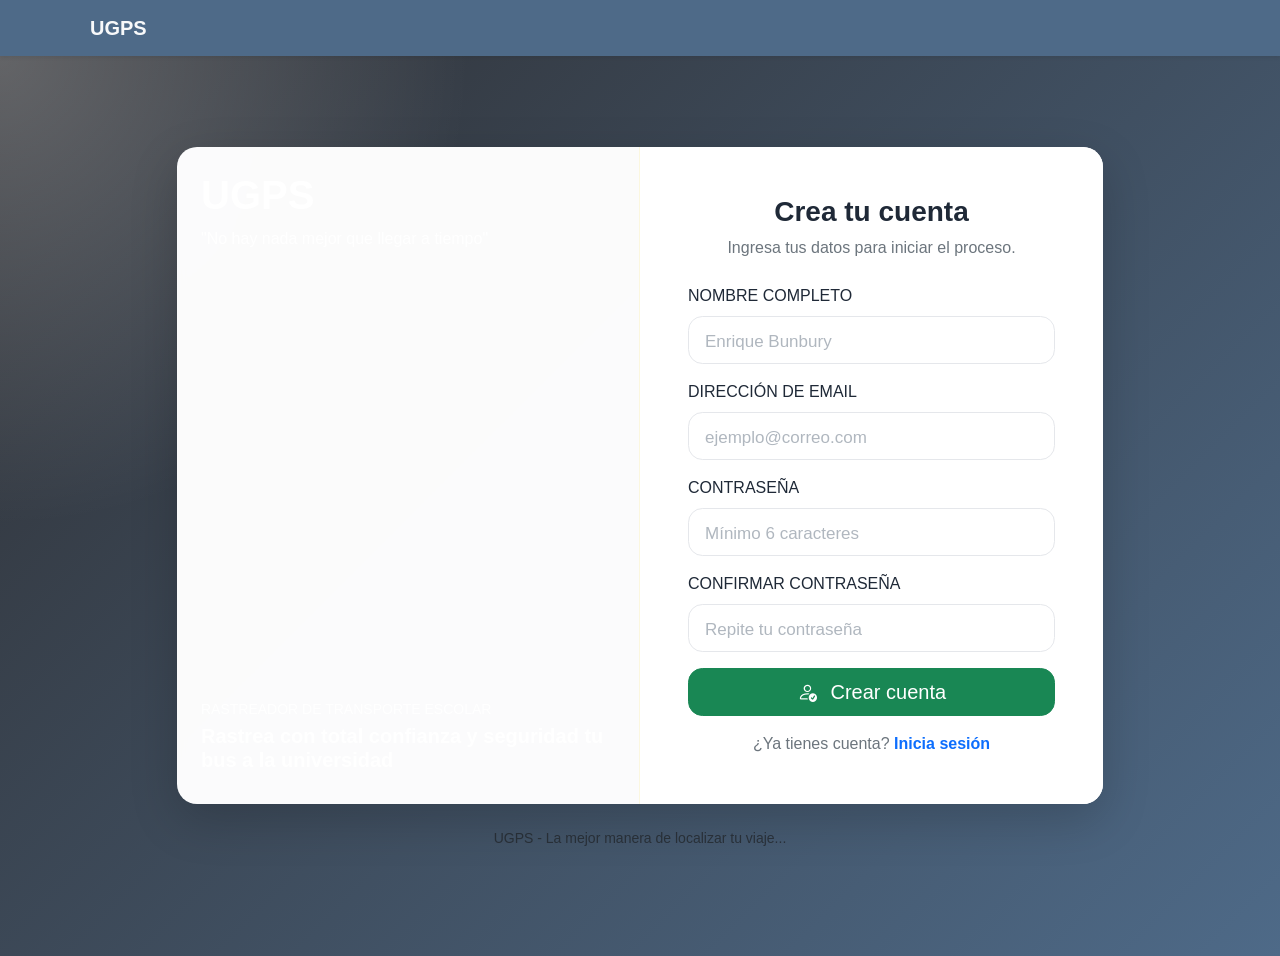
<file: public/register.html>
<!doctype html>
<html lang="es">

<head>
    <meta charset="UTF-8">
    <meta name="viewport" content="width=device-width, initial-scale=1.0">
    <title>UGPS | Registro</title>

    <link href="https://cdn.jsdelivr.net/npm/bootstrap@5.3.8/dist/css/bootstrap.min.css" rel="stylesheet">
    <link rel="stylesheet" href="https://cdn.jsdelivr.net/npm/bootstrap-icons@1.11.3/font/bootstrap-icons.min.css">
    <link rel="stylesheet" href="/public/assets/css/style.css">

    <style>
        body.auth-page {
            background-color: var(--bee-background);
        }

        .navbar {
            background-color: var(--ug-blue-muted);
        }

        .form-control::placeholder {
            color: #b0b7bf;
            font-size: 0.85em;
        }

        .auth-image-panel {
            background-color: var(--ug-blue-muted);
            border-right: 4px solid var(--ug-gold-bright);
        }

        .brand-badge {
            background-color: var(--ug-gold-bright);
            color: var(--ug-blue-muted);
            width: 40px;
            height: 40px;
            display: flex;
            align-items: center;
            justify-content: center;
            border-radius: 8px;
            font-weight: bold;
        }

        .btn-ug-primary {
            background-color: var(--ug-gold-bright);
            color: var(--ug-blue-muted);
            border: none;
            font-weight: bold;
        }

        .btn-ug-primary:hover {
            background-color: #e5c92b;
            color: #000;
        }
    </style>
</head>


<body class="auth-page">


    <!--Esta es la barra de menu-->

    <nav class="navbar navbar-expand-lg navbar-dark shadow-sm">
        <div class="container">
            <a class="navbar-brand fw-bold text-light" href="./dashboard.html">
                <i class="bi me-2"></i>
                UGPS
            </a>

            <div class="d-flex align-items-center gap-2 ms-auto">
                <span class="text-white small d-none d-md-inline">
                    <!--     <i class="bi bi-person-circle me-1"></i>
          <span id="navUserName">Usuario</span>-->
                </span>
            </div>
        </div>
    </nav>
    <!--Fin barra de menu-->




    <main class="min-vh-100 d-flex align-items-center justify-content-center auth-wrapper">
        <div class="container">
            <div class="row justify-content-center">
                <div class="col-12 col-lg-10">
                    <div class="auth-card shadow-lg overflow-hidden">
                        <div class="row g-0 align-items-stretch">
                            <div
                                class="col-md-6 auth-image-panel d-none d-md-flex flex-column justify-content-between p-4 text-white">
                                <div>
                                    <h2 class="display-6 fw-bold">UGPS</h2>
                                    <p class="mb-0 text-white-75">"No hay nada mejor que llegar a tiempo"</p>
                                </div>
                                <div>
                                    <p class="mb-1 text-uppercase small letter-spacing text-white-75">RASTREADOR DE
                                        TRANSPORTE ESCOLAR</p>
                                    <h3 class="h5 fw-bold">Rastrea con total confianza y seguridad tu bus a la
                                        universidad</h3>
                                </div>
                            </div>
                            <div class="col-12 col-md-6 p-5 auth-form-panel bg-white">
                                <div class="text-center mb-4">
                                    <h1 class="h3 fw-bold mb-2">Crea tu cuenta</h1>
                                    <p class="text-secondary mb-0">Ingresa tus datos para iniciar el proceso.</p>
                                </div>

                                <div id="registerAlert" class="alert alert-danger d-none" role="alert"></div>
                                <div id="registerSuccess" class="alert alert-success d-none" role="alert"></div>

                                <form id="registerForm" novalidate>
                                    <div class="mb-3">
                                        <label for="name" class="form-label">NOMBRE COMPLETO</label>
                                        <input type="text" class="form-control form-control-lg" id="name"
                                            placeholder="Enrique Bunbury" required>
                                    </div>

                                    <div class="mb-3">
                                        <label for="email" class="form-label">DIRECCIÓN DE EMAIL</label>
                                        <input type="email" class="form-control form-control-lg" id="email"
                                            placeholder="ejemplo@correo.com" required>
                                    </div>
                                    <!--
                  <div class="mb-3">
                    <label for="plates" class="form-label">PLACAS VEHICULARES</label>
                    <input type="text" class="form-control form-control-lg" id="plates" placeholder="Ej. GTF235F">
                  </div>
-->
                                    <div class="mb-3">
                                        <label for="password" class="form-label">CONTRASEÑA</label>
                                        <input type="password" class="form-control form-control-lg" id="password"
                                            placeholder="Mínimo 6 caracteres" required>
                                    </div>

                                    <div class="mb-3">
                                        <label for="confirmPassword" class="form-label">CONFIRMAR CONTRASEÑA</label>
                                        <input type="password" class="form-control form-control-lg" id="confirmPassword"
                                            placeholder="Repite tu contraseña" required>
                                    </div>

                                    <div class="d-grid mb-3">
                                        <button type="submit" id="registerBtn" class="btn btn-success btn-lg">
                                            <i class="bi bi-person-check me-2"></i>
                                            Crear cuenta
                                        </button>
                                    </div>

                                    <div class="text-center">
                                        <p class="mb-0 text-secondary">¿Ya tienes cuenta? <a id="linkLogin"
                                                href="./login.html" class="fw-semibold text-decoration-none">Inicia
                                                sesión</a></p>
                                    </div>
                                </form>
                            </div>
                        </div>
                    </div>
                    <p class="text-center text-muted mt-4 small">UGPS - La mejor manera de localizar tu viaje...</p>
                </div>
            </div>
        </div>
    </main>

    <script type="module" src="./assets/js/validators.js"></script>
</body>

</html>
</file>
<file: public/assets/css/style.css>
/* ============================================================
   VARIABLES GLOBALES
   ============================================================ */
:root {
    --sidebar-dark: rgba(26, 27, 31, 0.9);
    --ug-gold-bright: #f7db3c;
    --ug-gold-dark: rgba(255, 255, 255, 0.05);
    --ug-blue-muted: #4e6a88;
    --ug-blue-dark: #3b536b;
    --bee-background: #f1f3f5;
    --ci-text: #1f2937;
    --ci-border: #e5e7eb;
    --modal-bg: #1a1b1f;
    --modal-card-bg: #2a2b30;
    --modal-border: rgba(255, 255, 255, 0.08);
    --modal-max-h: calc(100dvh - 205px);
    --gold-glow: drop-shadow(0 0 5px rgba(255, 242, 125, .5));
    --text-light: #ffffff;
}

/* ============================================================
   ESTRUCTURA BASE Y UTILIDADES
   ============================================================ */
body {
    font-family: "Segoe UI", Tahoma, Geneva, Verdana, sans-serif;
    color: var(--ci-text);
    background-color: var(--bee-background);
}

.bg-sidebar-dark {
    background-color: var(--sidebar-dark) !important;
}

.bg-ug-gold-bright {
    background-color: var(--ug-gold-bright) !important;
}

.bg-ug-blue-muted {
    background-color: var(--ug-blue-muted) !important;
}

.bg-ug-gold-dark {
    background-color: var(--ug-gold-dark) !important;
}

.bg-ug-hover {
    background-color: rgba(248, 239, 166, .05) !important;
}

.bg-gold-light {
    background-color: rgba(247, 219, 60, .1);
}

.bg-danger-light {
    background-color: rgba(220, 53, 69, .1);
}

.text-ug-gold-bright {
    color: var(--ug-gold-bright) !important;
}

.text-col-dark {
    color: var(--sidebar-dark) !important;
}

.text-white-70 {
    color: rgba(255, 255, 255, .7) !important;
}

.text-white-85 {
    color: rgba(255, 255, 255, .85) !important;
}

.fw-black {
    font-weight: 900 !important;
}

.fs-small {
    font-size: .8rem;
}

.tracking-wide {
    letter-spacing: 1.5px !important;
}

.tracking-wide-lg {
    letter-spacing: 4px !important;
}

.d-flex-mobile {
    display: flex !important;
}

.transition-base {
    transition: all .2s ease-in-out;
}

.transition-fade {
    transition: opacity .2s ease, visibility .2s ease;
}

.italic-quote {
    font-style: italic;
    border-left: 2px solid var(--ug-gold-bright);
    padding-left: 12px;
}

.hover-gold:hover {
    color: var(--ug-gold-bright) !important;
    transform: translateX(3px);
    filter: var(--gold-glow);
}

.hover-underline:hover {
    text-decoration: underline !important;
    color: #e5cb30 !important;
}

.logo-text,
.hover-gold {
    transition: all .2s ease-in-out;
}

.logo-text {
    filter: var(--gold-glow);
}

.leaflet-container {
    z-index: 1 !important;
    font-family: inherit;
}

.uber-motion {
    transition: margin .3s ease, transform 4.5s linear !important;
}

/* ============================================================
   FORMULARIOS Y COMPONENTES GLOBALES
   ============================================================ */
.btn {
    border-radius: .9rem;
}

.btn-primary {
    background-color: var(--ug-blue-muted);
    border-color: var(--ug-blue-muted);
}

.btn-primary:hover {
    background-color: var(--ug-blue-dark);
    border-color: var(--ug-blue-dark);
}

.form-control {
    border-radius: .9rem;
    border: 1px solid var(--ci-border);
    transition: all .2s ease-in-out;
}

.form-control:focus {
    box-shadow: 0 0 0 .2rem rgba(78, 106, 136, .15);
    border-color: rgba(78, 106, 136, .5);
}

/* ============================================================
   AUTENTICACIÓN / LOGIN
   ============================================================ */
.auth-page {
    min-height: 100vh;
}

.auth-wrapper {
    background: radial-gradient(circle at top left, rgba(255, 255, 255, .25), transparent 30%),
        linear-gradient(135deg, var(--sidebar-dark), var(--ug-blue-muted));
    padding: 2rem 0;
}

.auth-card {
    border-radius: 1.25rem;
    overflow: hidden;
    background: rgba(255, 255, 255, .98);
    backdrop-filter: blur(4px);
}

.auth-image-panel {
    background: rgba(255, 255, 255, .01) !important;
    border-right: 1px solid rgba(247, 219, 60, .15) !important;
    position: relative;
    z-index: 1;
}

.brand-badge {
    width: 72px;
    height: 72px;
    margin: 0 auto;
    border-radius: 50%;
    display: flex;
    align-items: center;
    justify-content: center;
    background: rgba(78, 106, 136, .10);
    color: var(--ug-blue-muted);
    font-size: 2rem;
}

.login-body {
    background-color: var(--modal-card-bg) !important;
    color: var(--text-light);
    font-family: system-ui, -apple-system, sans-serif;
}

.login-card {
    background: var(--sidebar-dark) !important;
    backdrop-filter: blur(16px) saturate(120%);
    -webkit-backdrop-filter: blur(16px) saturate(120%);
    border: 1px solid rgba(247, 219, 60, .15) !important;
    border-radius: 28px !important;
    box-shadow: 0 20px 50px rgba(0, 0, 0, .5);
    transition: transform .3s ease, box-shadow .3s ease;
}

.login-card:hover {
    box-shadow: 0 25px 60px rgba(247, 219, 60, .05);
}

.login-logo {
    width: 100px;
    height: 100px;
    object-fit: cover;
}

.login-subtitle {
    letter-spacing: 2px;
    font-size: .8rem;
}

.login-footer-text {
    font-size: .65rem;
    letter-spacing: .5px;
}

.login-logo-huge {
    width: 75% !important;
    max-width: 240px;
    height: auto;
    aspect-ratio: 1/1;
    object-fit: cover;
    border-radius: 2rem !important;
}

.form-control-dark {
    background-color: rgba(255, 255, 255, .04) !important;
    border: 1px solid rgba(255, 255, 255, .08) !important;
    color: var(--text-light) !important;
    border-radius: 14px !important;
    padding: 14px 16px 14px 44px !important;
    font-size: .95rem;
    transition: all .25s cubic-bezier(.4, 0, .2, 1);
}

.form-control-dark::placeholder {
    color: rgba(255, 255, 255, .3) !important;
}

.form-control-dark:focus {
    background-color: rgba(255, 255, 255, .07) !important;
    border-color: var(--ug-gold-bright) !important;
    box-shadow: 0 0 0 4px rgba(247, 219, 60, .12) !important;
}

.input-group-icon {
    position: absolute;
    left: 16px;
    top: 50%;
    transform: translateY(-50%);
    z-index: 10;
    color: rgba(255, 255, 255, .35);
    font-size: 1.1rem;
    transition: color .25s ease;
}

.position-relative:focus-within .input-group-icon {
    color: var(--ug-gold-bright);
}

.btn-ug-gold {
    background-color: var(--ug-gold-bright) !important;
    color: var(--modal-bg) !important;
    font-weight: 700;
    letter-spacing: .5px;
    border: none !important;
    border-radius: 14px !important;
    padding: 14px !important;
    transition: all .25s ease;
}

.btn-ug-gold:hover {
    background-color: #e5cb30 !important;
    transform: translateY(-2px);
    box-shadow: 0 8px 20px rgba(247, 219, 60, .25);
}

.btn-ug-gold:active {
    transform: translateY(0);
    box-shadow: 0 4px 10px rgba(247, 219, 60, .25);
}

/* ============================================================
   SIDEBAR Y MENÚ (ESCRITORIO)
   ============================================================ */
.nav-link.active {
    background-color: transparent !important;
    color: var(--ug-gold-bright) !important;
    border-radius: 4px;
    border-left: 4px solid var(--ug-gold-bright);
    padding-left: calc(1rem - 4px) !important;
    font-weight: 500;
    filter: var(--gold-glow);
}

.sidebar {
    width: 110px;
    transition: width .3s cubic-bezier(.4, 0, .2, 1);
    padding: 1.5rem 1.2rem !important;
    overflow-x: hidden;
    white-space: nowrap;
}

.sidebar:hover {
    width: 300px;
    transition-delay: .15s;
}

.sidebar .bi {
    font-size: 1.5rem !important;
    min-width: 35px;
}

.sidebar .logo-img {
    width: 65px;
    height: 65px;
    object-fit: cover;
}

.sidebar:hover .transition-fade {
    opacity: 1 !important;
    visibility: visible !important;
    transition-delay: .1s;
}

/* ============================================================
   (PANTALLA DE CARGA)
   ============================================================ */
.splash-screen {
    position: fixed;
    inset: 0;
    width: 100vw;
    height: 100dvh;
    background-color: var(--sidebar-dark);
    z-index: 99999;
    display: flex;
    justify-content: center;
    align-items: center;
    transition: opacity .6s cubic-bezier(.25, 1, .5, 1), visibility .6s;
}

.splash-logo {
    width: 110px;
    height: 110px;
    object-fit: contain;
    animation: pulse-splash 1.2s infinite alternate ease-in-out;
    transition: transform .7s cubic-bezier(.5, 0, .2, 1), opacity .5s ease;
}

@keyframes pulse-splash {
    0% {
        transform: scale(1);
        filter: drop-shadow(0 0 10px rgba(247, 219, 60, .2));
    }

    100% {
        transform: scale(1.1);
        filter: drop-shadow(0 0 30px rgba(247, 219, 60, .6));
    }
}

.splash-screen.fade-out {
    opacity: 0;
    visibility: hidden;
    pointer-events: none;
}

.splash-screen.fade-out .splash-logo {
    transform: scale(8);
    opacity: 0;
}

/* ============================================================
   CONTROL PANEL — ADMINISTRACIÓN
   ============================================================ */
.btn-logout-red {
    border: 1px solid rgba(255, 255, 255, .2);
    color: rgba(255, 255, 255, .8);
    background-color: transparent;
    transition: all .3s ease;
}

.btn-logout-red:hover {
    background-color: #dc3545 !important;
    border-color: #dc3545 !important;
    color: var(--text-light) !important;
    box-shadow: 0 5px 15px rgba(220, 53, 69, .4);
    transform: translateY(-2px);
}

.custom-table {
    --bs-table-bg: transparent;
    --bs-table-color: #fff;
    --bs-table-border-color: rgba(255, 255, 255, .1);
}

.custom-table thead th {
    background-color: rgba(255, 255, 255, .03);
    color: var(--ug-gold-bright);
    font-weight: 600;
    letter-spacing: 1px;
    font-size: .85rem;
    text-transform: uppercase;
    border-bottom: 2px solid rgba(247, 219, 60, .2);
}

.custom-table tbody tr:hover {
    background-color: rgba(255, 255, 255, .03);
}

.admin-nav-logo {
    width: 45px;
    height: 45px;
    object-fit: contain;
}

.admin-user-pill {
    background-color: rgba(255, 255, 255, .05);
    border: 1px solid rgba(255, 255, 255, .1);
}

.kpi-icon-box {
    width: 65px;
    height: 65px;
}

/* ============================================================
   ALINEACIÓN DE MODALES (ESCRITORIO ≥ 769px)
   ============================================================ */
@media (min-width: 769px) {
    .modal-abs-top {
        position: fixed !important;
        top: 30px !important;
        left: 180px !important;
        margin: 0 !important;
        width: 360px !important;
        max-width: 360px !important;
        transition: left .3s cubic-bezier(.4, 0, .2, 1) !important;
    }

    .sidebar:hover~main #modalDetallesRuta .modal-abs-top,
    .sidebar:hover~main #modalHorarios .modal-abs-top,
    .sidebar:hover~main #modalNotificaciones .modal-abs-top,
    .sidebar:hover+main .modal-abs-top {
        left: 320px !important;
    }
}

/* ============================================================
   RESPONSIVE (MÓVIL MÁX ≤ 768px)
   ============================================================ */
@media (max-width: 768px) {

    html,
    body {
        padding: 0 !important;
        margin: 0 !important;
    }

    .d-flex.vh-100,
    main,
    #mapa {
        position: fixed !important;
        inset: 0 !important;
        width: 100vw !important;
        height: 100dvh !important;
        margin: 0 !important;
        padding: 0 !important;
    }

    main {
        overflow: visible !important;
        background: transparent !important;
    }

    #mapa {
        border-radius: 0 !important;
        z-index: 1 !important;
    }

    .leaflet-container {
        width: 100% !important;
        height: 100% !important;
    }

    .auth-image-panel {
        border-right: none !important;
        border-bottom: 1px solid rgba(247, 219, 60, .15) !important;
    }

    main.admin-main-container {
        position: static !important;
        width: 100% !important;
        height: auto !important;
        padding: 2rem 1rem !important;
        margin: 0 !important;
    }

    /* — Sidebar transformativo en barras dinámicas — */
    .sidebar {
        background: transparent !important;
        border: none !important;
        position: static;
    }

    .sidebar>a {
        position: fixed !important;
        top: 20px !important;
        left: 50% !important;
        transform: translateX(-50%);
        width: auto !important;
        min-width: 180px;
        z-index: 1100;
        background-color: rgba(26, 27, 31, .9) !important;
        backdrop-filter: blur(10px);
        border: 1px solid rgba(255, 242, 125, .2) !important;
        border-radius: 30px !important;
        padding: 10px 20px !important;
        box-shadow: 0 4px 20px rgba(0, 0, 0, .4);
        display: flex !important;
        align-items: center !important;
        justify-content: center !important;
        gap: 10px;
    }

    .sidebar .logo-container {
        display: flex !important;
        opacity: 1 !important;
        visibility: visible !important;
        flex-direction: column;
        align-items: flex-start;
    }

    .sidebar .logo-img {
        width: 40px !important;
        height: 40px !important;
    }

    .logo-text {
        font-size: 1.2rem !important;
        line-height: 1;
    }

    .sidebar .logo-container span:last-child {
        font-size: .6rem !important;
    }

    .sidebar ul.nav {
        position: fixed !important;
        bottom: 25px !important;
        left: 50% !important;
        transform: translateX(-50%);
        width: 85% !important;
        max-width: 360px;
        height: 65px !important;
        background-color: rgba(26, 27, 31, .9) !important;
        backdrop-filter: blur(10px);
        border: 1px solid rgba(255, 255, 255, .1) !important;
        border-radius: 25px !important;
        box-shadow: 0 -4px 20px rgba(0, 0, 0, .4);
        display: flex !important;
        justify-content: space-between !important;
        align-items: center;
        padding: 0 20px !important;
        z-index: 1100;
        margin: 0 !important;
    }

    .nav-link {
        padding: 10px !important;
        font-size: 1.2rem;
        color: rgba(255, 255, 255, .6) !important;
        display: flex;
        align-items: center;
        justify-content: center;
    }

    .nav-link.active {
        color: var(--ug-gold-bright) !important;
        border: none !important;
        border-bottom: 3px solid var(--ug-gold-bright) !important;
        border-radius: 0 !important;
    }

    .sidebar hr,
    .sidebar .nav-text,
    .sidebar .mt-auto,
    .sidebar .user-section-wrapper {
        display: none !important;
    }

    /* — Modales responsivos flotantes — */
    .modal {
        pointer-events: none;
        z-index: 1090 !important;
    }

    .modal-backdrop {
        height: calc(100dvh - 90px) !important;
        z-index: 1089 !important;
    }

    .modal-abs-top {
        position: fixed !important;
        bottom: 105px !important;
        top: auto !important;
        left: 50% !important;
        right: auto !important;
        transform: translateX(-50%) translateY(10px) !important;
        width: 92vw !important;
        max-width: 400px !important;
        height: auto !important;
        max-height: var(--modal-max-h) !important;
        margin: 0 !important;
        z-index: 1091 !important;
        pointer-events: auto;
        opacity: 0;
        transition: opacity .25s ease, transform .25s ease !important;
        display: flex !important;
        flex-direction: column !important;
    }

    .modal.show .modal-abs-top {
        opacity: 1 !important;
        transform: translateX(-50%) translateY(0) !important;
    }

    .modal-abs-top.modal-dialog-scrollable {
        height: auto !important;
        max-height: var(--modal-max-h) !important;
    }

    .modal-abs-top .modal-content {
        background-color: var(--modal-bg) !important;
        color: var(--text-light) !important;
        border: 1px solid var(--modal-border) !important;
        border-radius: 22px !important;
        box-shadow: 0 8px 40px rgba(0, 0, 0, .55) !important;
        display: flex !important;
        flex-direction: column !important;
        flex: 1 1 auto !important;
        overflow: hidden !important;
        min-height: 0 !important;
        max-height: 100% !important;
    }

    .modal-abs-top .modal-header {
        flex-shrink: 0 !important;
        padding: .9rem 1.1rem .8rem !important;
        border-bottom: 1px solid var(--modal-border) !important;
        background-color: var(--modal-bg) !important;
    }

    .modal-abs-top .modal-header h4,
    .modal-abs-top .modal-header h5 {
        font-size: 1rem !important;
    }

    .modal-abs-top .modal-header small {
        font-size: .68rem !important;
    }

    .modal-abs-top .modal-body {
        flex: 1 1 auto !important;
        overflow-y: auto !important;
        -webkit-overflow-scrolling: touch;
        padding: .9rem 1rem !important;
        background-color: var(--modal-bg) !important;
        min-height: 0 !important;
    }

    .modal-content.login-card {
        background-color: var(--sidebar-dark) !important;
    }

    /* — Ajustes responsivos de Horarios — */
    #horariosTab .nav-link {
        padding: 9px 12px !important;
        font-size: .85rem !important;
    }

    #lista-ascenso,
    #lista-descenso {
        grid-template-columns: repeat(3, 1fr) !important;
        gap: 7px !important;
    }

    .time-badge {
        padding: 11px 4px !important;
        font-size: .78rem !important;
        border-radius: 10px !important;
    }

    .time-badge.next-bus {
        font-size: .82rem !important;
    }

    #lista-especiales>div {
        flex-wrap: wrap;
        gap: 6px !important;
        padding: .7rem !important;
    }

    /*=============================================
    CERRAR SESION
      =============================================*/
    .btn-logout-float {
        position: fixed;
        top: 20px;
        right: 20px;
        width: 44px;
        height: 44px;
        border-radius: 50%;
        background-color: rgba(26, 27, 31, 0.9);
        border: 1px solid rgba(255, 242, 125, 0.2);
        color: rgba(255, 255, 255, 0.6);
        font-size: 1.2rem;
        display: flex;
        align-items: center;
        justify-content: center;
        backdrop-filter: blur(10px);
        z-index: 1100;
        transition: all .2s ease;
    }

    .btn-logout-float:hover,
    .btn-logout-float:active {
        color: #dc3545;
        border-color: rgba(220, 53, 69, 0.4);
        background-color: rgba(220, 53, 69, 0.15);
    }

.admin-floating-btn {
    display: none !important; 
}
    .admin-floating-btn {
        display: flex !important;
        position: fixed !important;
        top: 80px !important; 
        right: 20px !important;
        width: 45px !important;
        height: 45px !important;
        border-radius: 50% !important;
        background-color: rgba(26, 27, 31, 0.9) !important;
        border: 1px solid var(--ug-gold-bright) !important;
        color: var(--ug-gold-bright) !important;
        z-index: 1100 !important;
        align-items: center;
        justify-content: center;
        text-decoration: none;
        box-shadow: 0 4px 15px rgba(0,0,0,0.3);
        backdrop-filter: blur(10px);
        transition: transform 0.2s ease;
    }
    
    .admin-floating-btn:active {
        transform: scale(0.9);
    }
    
    .admin-desktop-btn {
        display: none !important;
    }
}

/* ============================================================
   SISTEMA DE HORARIOS
   ============================================================ */
#lista-ascenso,
#lista-descenso {
    display: grid !important;
    grid-template-columns: repeat(3, 1fr);
    gap: 10px;
}

.time-badge {
    background-color: var(--modal-card-bg);
    color: #ccc;
    border-radius: 12px;
    padding: 14px 8px;
    text-align: center;
    font-size: .95rem;
    font-weight: 500;
    display: flex;
    align-items: center;
    justify-content: center;
    gap: 5px;
    line-height: 1.2;
}

.time-badge.next-bus {
    background-color: var(--ug-gold-bright);
    color: #1a1b1f;
    font-weight: 800;
    font-size: 1rem;
}

.time-badge.next-bus .live-dot {
    width: 8px;
    height: 8px;
    min-width: 8px;
    background-color: #1a1b1f;
    border-radius: 50%;
    display: inline-block;
    animation: pulse-dot 1.4s infinite;
}

@keyframes pulse-dot {

    0%,
    100% {
        opacity: 1;
        transform: scale(1);
    }

    50% {
        opacity: .4;
        transform: scale(.7);
    }
}

#horariosTab .nav-link {
    background-color: var(--modal-card-bg);
    color: #888;
    border: none;
    border-radius: 50px !important;
    padding: 12px 20px;
    font-size: 1rem;
    transition: all .2s;
}

#horariosTab .nav-link.active {
    background-color: var(--ug-gold-bright) !important;
    color: #1a1b1f !important;
    font-weight: 800;
}

/* ============================================================
   DISPOSITIVOS (MÓVILES ≤ 360px)
   ============================================================ */
@media (max-width: 360px) {

    #lista-ascenso,
    #lista-descenso {
        grid-template-columns: repeat(2, 1fr) !important;
    }

    .modal-abs-top {
        width: 96vw !important;
        bottom: 100px !important;
        max-height: calc(100dvh - 115px) !important;
    }
}
</file>
